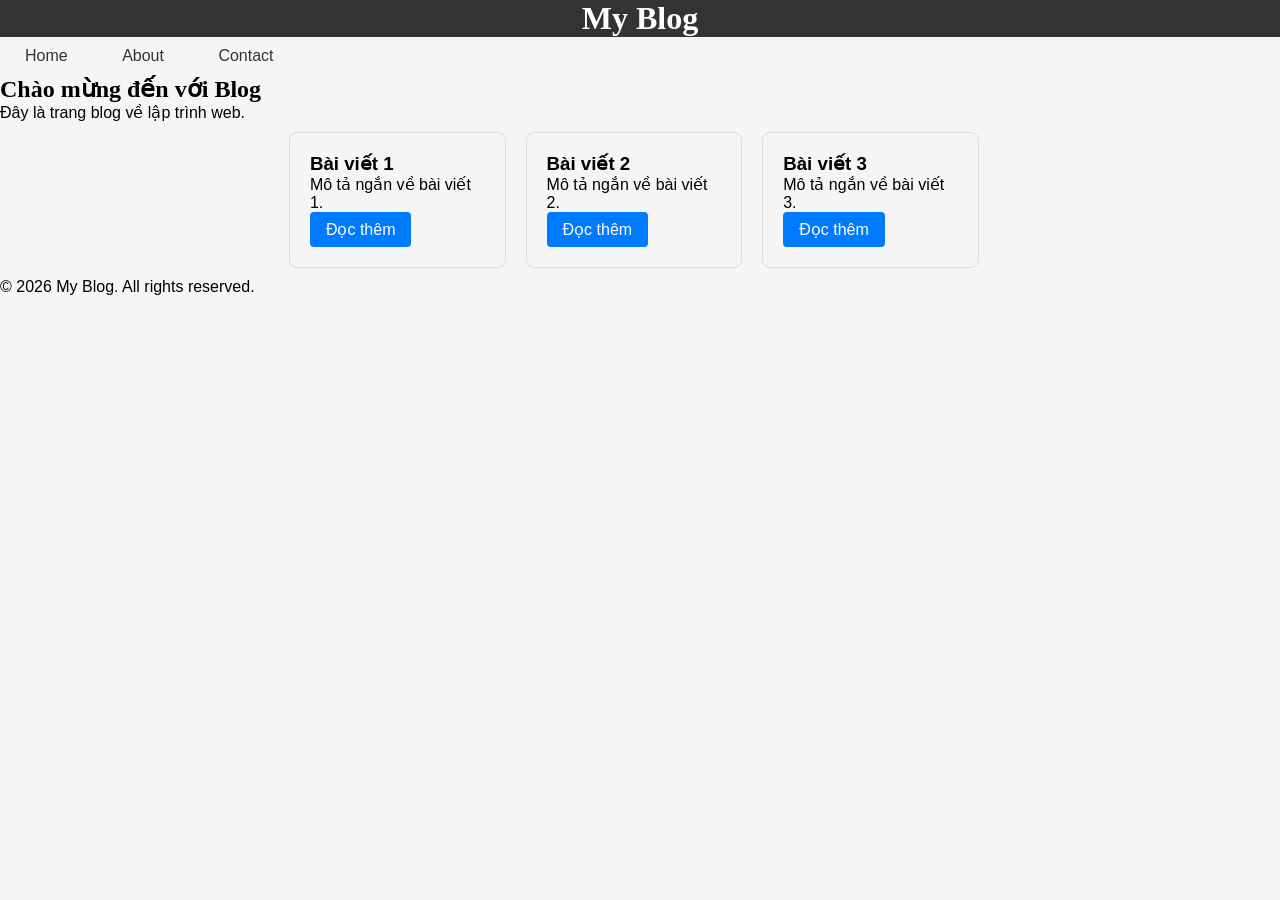
<file: Bai_th2/css2/index.html>
<!DOCTYPE html>
<html lang="en">
<head>
    <meta charset="UTF-8">
    <meta name="viewport" content="width=device-width, initial-scale=1.0">
    <title>Lab CSS cơ bản</title>
    <link rel="stylesheet" href="style.css"> 
</head>
<body>
   <header id="main-header">
        <h1>My Blog</h1>
    </header>
    
    <nav>
        <a href="#" class="nav-link">Home</a>
        <a href="#" class="nav-link">About</a>
        <a href="#" class="nav-link">Contact</a>
    </nav>
    
    <main>
        <section class="intro">
    <h2>Chào mừng đến với Blog</h2>
            <p>Đây là trang blog về lập trình web.</p>
        </section>
        <section class="posts">
    <article class="card">
        <h3>Bài viết 1</h3>
        <p>Mô tả ngắn về bài viết 1.</p>
        <a href="#" class="btn">Đọc thêm</a>
    </article>
    
    <article class="card">
        <h3>Bài viết 2</h3>
        <p>Mô tả ngắn về bài viết 2.</p>
        <a href="#" class="btn">Đọc thêm</a>
    </article>
    
    <article class="card">
        <h3>Bài viết 3</h3>
        <p>Mô tả ngắn về bài viết 3.</p>
        <a href="#" class="btn">Đọc thêm</a>
    </article>
</section>


    </main>
    
    <footer>
        <p>&copy; 2026 My Blog. All rights reserved.</p>
    </footer>

</body>
</html>
</file>
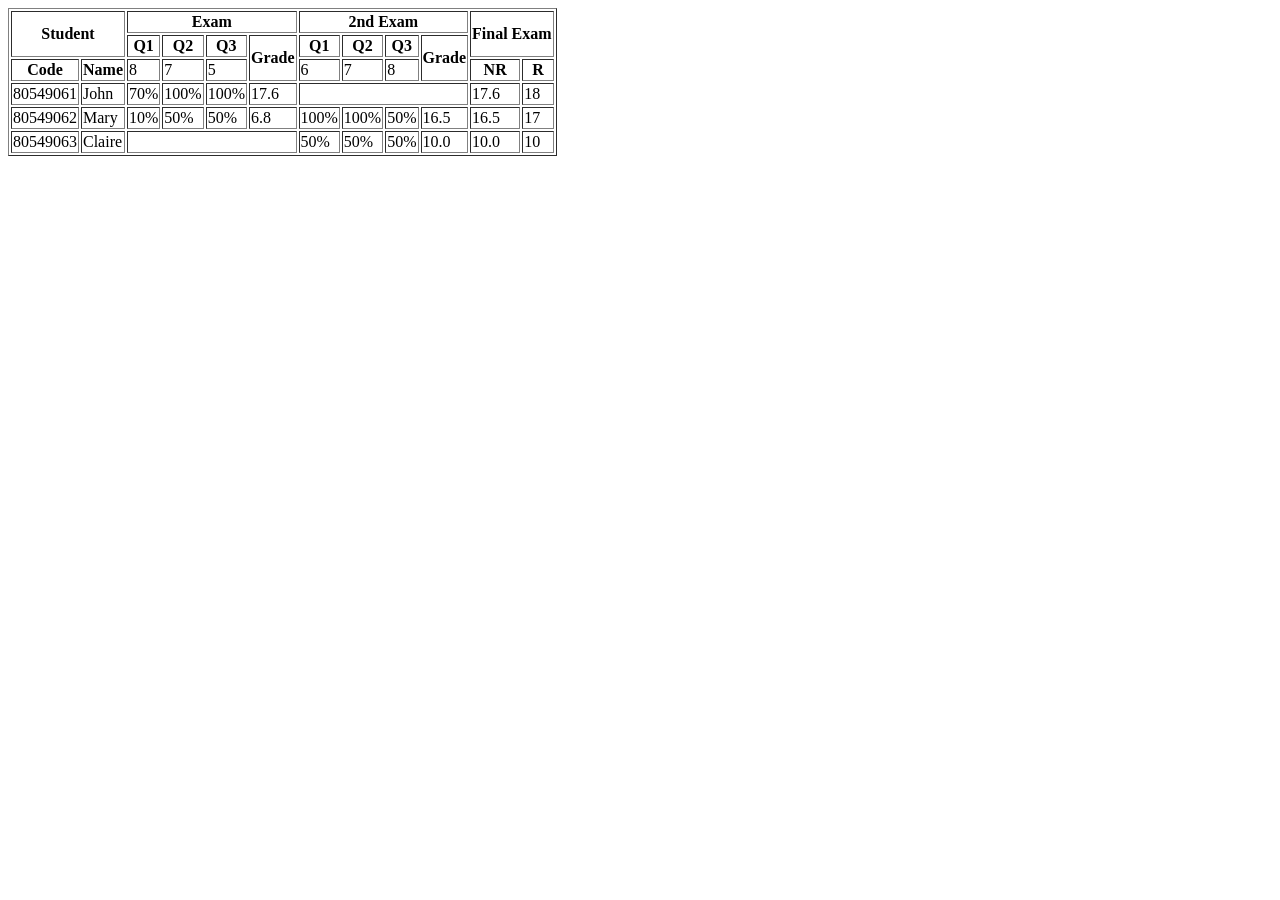
<file: Bai_th1/task3.html>
<!DOCTYPE html>
<html lang="en">
<head>
    <meta charset="UTF-8">
    <meta name="viewport" content="width=device-width, initial-scale=1.0">
    <title>bang</title>
</head>
<body> 
    <table border = "1"> 

         <thead>
        <tr> 
            <th colspan="2" rowspan="2">Student</th>
            <th colspan ="4">Exam</th>
            <th colspan ="4">2nd Exam</th>
            <th colspan ="2" rowspan="2">Final Exam</th>
        </tr>
        <tr>
            <th>Q1</th>
            <th>Q2</th>
            <th>Q3</th>
            <th rowspan="2">Grade</th>
            <th>Q1</th>
            <th>Q2</th>
            <th>Q3</th>
            <th rowspan="2">Grade</th>
        </tr>
        <tr>
            <th>Code</th>
            <th>Name</th>
            <td>8</td>
            <td>7</td>
            <td>5</td>
            <td>6</td>
            <td>7</td>
            <td>8</td>
            <th>NR</th>
            <th>R</th>

        </tr>
        <tr>
            <td>80549061</td>
            <td>John</td>
            <td>70%</td>
            <td>100%</td>
            <td>100%</td>
            <td>17.6</td>
            <td colspan="4"></td>
            <td>17.6</td>
            <td>18</td>
        </tr>
        <tr>
            <td>80549062</td>
            <td>Mary</td>
            <td>10%</td>
            <td>50%</td>
            <td>50%</td>
            <td>6.8</td>
            <td>100%</td>
            <td>100%</td>
            <td>50%</td>
            <td>16.5</td>
            <td>16.5</td>
            <td>17</td>
        </tr>
        <tr>
            <td>80549063</td>
            <td>Claire</td>
            <td colspan="4"></td>
            <td>50%</td>
            <td>50%</td>
            <td>50%</td>
            <td>10.0</td>
            <td>10.0</td>
            <td>10</td>
        </tr>
    </thead>
    <tbody> 
    </tbody>
    </table>
   
</body>
</html>
</file>
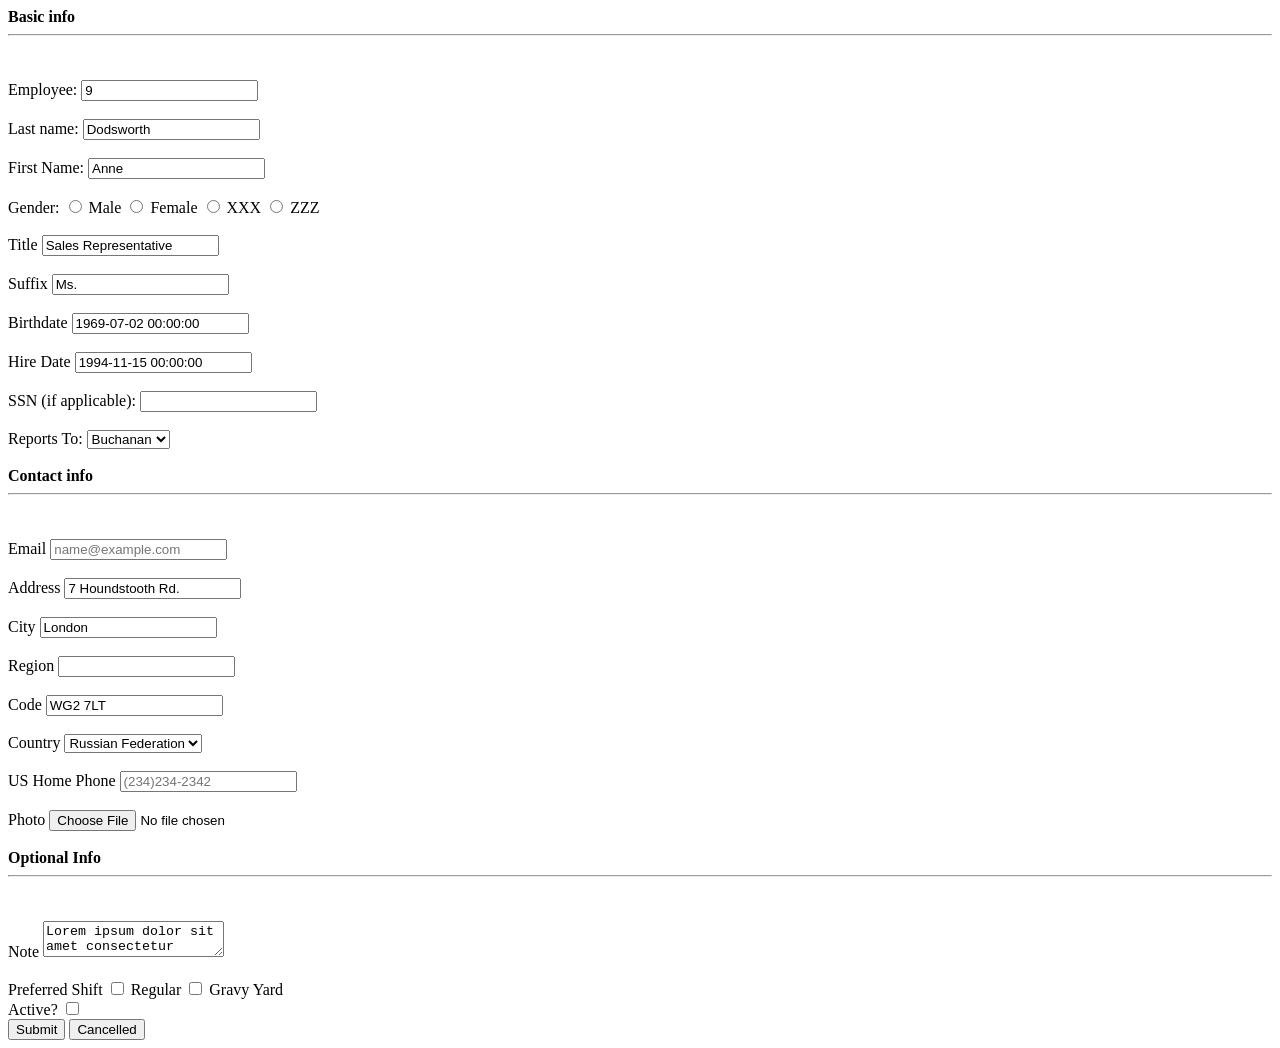
<file: Bai_th1/task4.html>
<!DOCTYPE html>
<html lang="en">
<head>
    <meta charset="UTF-8">
    <meta name="viewport" content="width=device-width, initial-scale=1.0">
    <title>form</title>
</head>
<body>
    <!DOCTYPE html>
<html>
<head>
    <meta charset="UTF-8">
    <title>Employee Form</title>
</head>
<body>

<form>


        <b>Basic info</b>
        <hr>
        <br><br>
        <label for="employee">Employee:</label>
        <input type="text" id ="employee" value ="9" readonly>
        <br><br>

        <label for="lname"> Last name:</label>
        <input type="text" id ="lname" name ="lname"value="Dodsworth" readonly>
        <br><br>

        <label for="fname"></label>First Name:
        <input type="text" id="fname" name="fname" value="Anne">
        <br><br>

        <label for="gender">Gender:</label>
        <input type="radio" id="gender" name="gender"> Male
        <input type="radio" id="gender"name="gender"> Female
        <input type="radio" id ="gender"name="gender"> XXX
        <input type="radio" id ="gender"name="gender"> ZZZ
        <br><br>

        <label for="title">Title</label>
        <input type="text" id="title" name="title" value="Sales Representative">
        <br><br>

        <label for="suffix">Suffix</label>
        <input type="text" id="suffix" name ="suffix"value="Ms.">
        <br><br>

        <label for="birthdate">Birthdate</label>
        <input type="text" id ="birthdate" value="1969-07-02 00:00:00">
        <br><br>

        <label for="hiredate">Hire Date </label>
        <input type="text" id ="hiredate" value="1994-11-15 00:00:00">
        <br><br>

        <label for="ssn">SSN (if applicable):</label>
        <input type="text">
        <br><br>

        <label for="reports">Reports To:</label>
        <select>
            <option value="buchanan">Buchanan</option>
            <option value="fuller">Fuller</option>
            <option value="leverling">Leverling</option>
        </select>
    <br><br>

    <b>Contact info</b>
    <hr>
    <br><br>
        <label for="email">Email</label>
        <input type="email" id ="email" placeholder="name@example.com">
        <br><br>

        <label for="address">Address</label>
        <input type="text" id="address"value="7 Houndstooth Rd.">
        <br><br>

        <label for="city">City</label>
        <input type="text" id="city" value="London">
        <br><br>

        <label for="region">Region</label>
        <input type="text" id="region" name="region" >
        <br><br>

        <label for="code">Code</label>
        <input type="text" id ="code" name="code"value="WG2 7LT">
        <br><br>

        <label for="countries">Country</label>
        <select id="countries" name="countries">
            <option value="rf">Russian Federation</option>
            <option value="us">USA</option>
            <option value="vn">Viet Nam</option>
        </select>
        <br><br>

        <label for="us tel">US Home Phone</label>
        <input type="tel" id="us tel" name="us tel" placeholder="(234)234-2342" pattern="[0-9]{3}-[0-9]{4}">
        <br><br>

        <label for="file">Photo</label>
        <input type="file" id="file" name="file">
    <br><br>
    <b>Optional Info</b>
    <hr>
    <br><br>
    <label for="note">Note</label>
    <textarea id="note" name="note">Lorem ipsum dolor sit amet consectetur 
        adipisicing elit. Dignissimos dolor eum perferendis hic quae ipsa error rem in repellat quaerat consequatur necessitatibus, esse est voluptatem neque cum nulla similique eos.</textarea>
    <br><br>
    <label for="pre_shift">Preferred Shift</label>
    <input type="checkbox" id="case1" name="case1" value="Regular">
    <label for="case1">Regular</label>
    <input type="checkbox" id="case2" name="case2" value="Gravy Yard">
    <label for="case2">Gravy Yard</label>
    <br>
    <label for="active">Active?</label>
    <input type="checkbox" id="active" name="active"value="Active">
    <br>
    <input type ="submit" value="Submit">
    <input type="button" value="Cancelled">

    
</form>

</body>
</html>

</body>
</html>
</file>
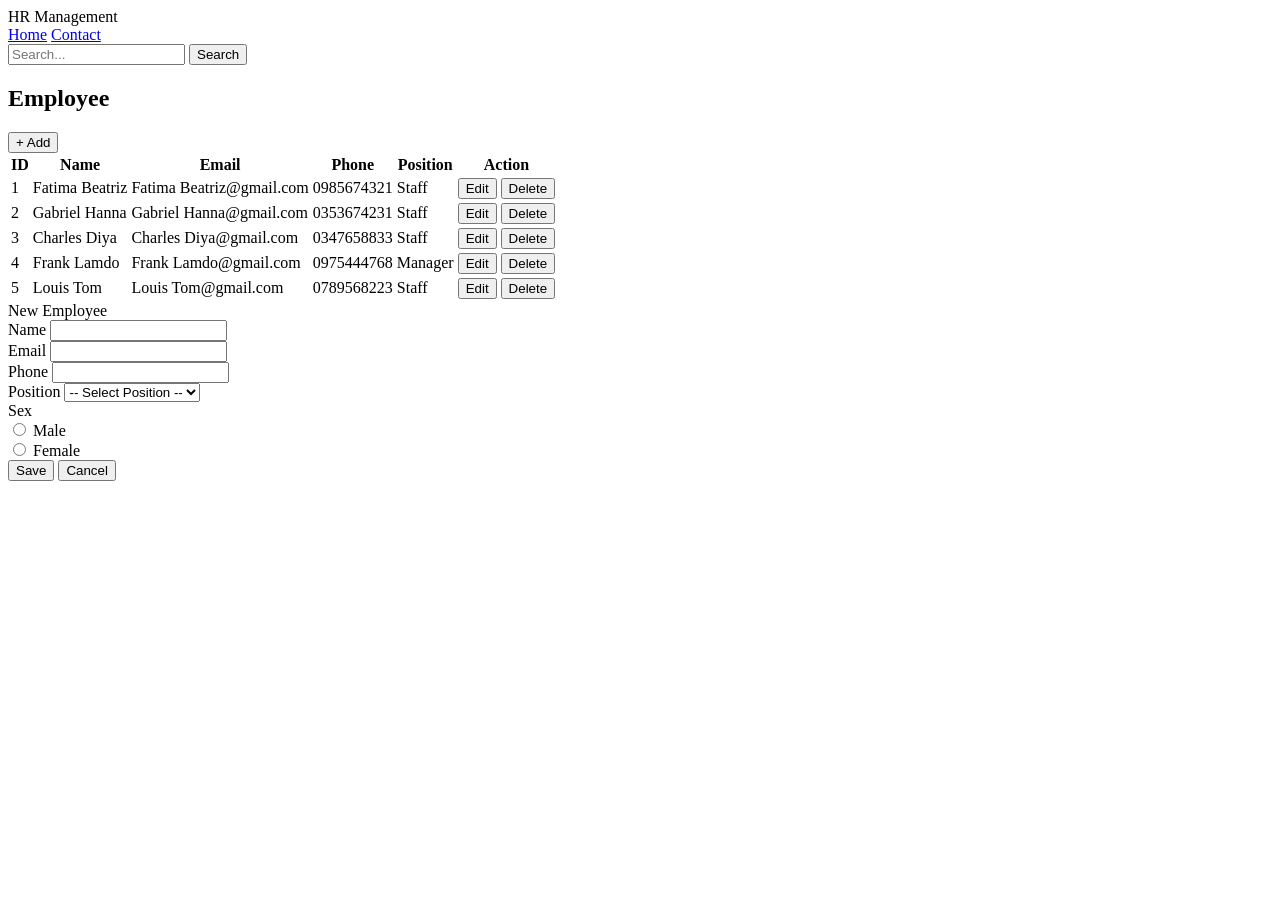
<file: Bai_th1/task5.html>
<!DOCTYPE html>
<html lang="en">
<head>
    <meta charset="UTF-8">
    <title>task5</title>
    <link rel="stylesheet" href="">
</head>
<body>


<header class="header">
    <div class="logo">HR Management</div>
    <nav>
        <a href="#">Home</a>
        <a href="#">Contact</a>
    </nav>
    <div class="search">
        <input type="text" placeholder="Search...">
        <button>Search</button>
    </div>
</header>


<div class="container">
    <div class="title">
        <h2>Employee</h2>
        <button class="add-btn">+ Add</button>
    </div>

    <table>
        <thead>
            <tr>
                <th>ID</th>
                <th>Name</th>
                <th>Email</th>
                <th>Phone</th>
                <th>Position</th>
                <th>Action</th>
            </tr>
        </thead>
        <tbody>
            <tr>
                <td>1</td>
                <td>Fatima Beatriz</td>
                <td>Fatima Beatriz@gmail.com</td>
                <td>0985674321</td>
                <td>Staff</td>
                <td>
                    <button class="edit">Edit</button>
                    <button class="delete">Delete</button>
                </td>
            </tr>
            <tr>
                <td>2</td>
                <td>Gabriel Hanna</td>
                <td>Gabriel Hanna@gmail.com</td>
                <td>0353674231</td>
                <td>Staff</td>
                <td>
                    <button class="edit">Edit</button>
                    <button class="delete">Delete</button>
                </td>
            </tr>
            <tr>
                <td>3</td>
                <td>Charles Diya</td>
                <td>Charles Diya@gmail.com</td>
                <td>0347658833</td>
                <td>Staff</td>
                <td>
                    <button class="edit">Edit</button>
                    <button class="delete">Delete</button>
                </td>
            </tr>
            <tr>
                <td>4</td>
                <td>Frank Lamdo</td>
                <td>Frank Lamdo@gmail.com</td>
                <td>0975444768</td>
                <td>Manager</td>
                <td>
                    <button class="edit">Edit</button>
                    <button class="delete">Delete</button>
                </td>
            </tr>
            <tr>
                <td>5</td>
                <td>Louis Tom</td>
                <td>Louis Tom@gmail.com</td>
                <td>0789568223</td>
                <td>Staff</td>
                <td>
                    <button class="edit">Edit</button>
                    <button class="delete">Delete</button>
                </td>
            </tr>
        </tbody>
    </table>
</div>

<div class="form-box">
    <div class="form-header">New Employee</div>

    <div class="form-body">
        <div class="row">
            <div>
                <label>Name</label>
                <input type="text">
            </div>
<div>
                <label>Email</label>
                <input type="email">
            </div>
        </div>

        <div class="row">
            <div>
                <label>Phone</label>
                <input type="text">
            </div>
            <div>
                <label>Position</label>
                <select>
                    <option>-- Select Position --</option>
                    <option>Staff</option>
                    <option>Manager</option>
                    <option>CEO</option>
                </select>
            </div>
        </div>

        <div class="row">
            <label>Sex</label> <br>
            <input type="radio" name="sex"> Male <br>
            <input type="radio" name="sex"> Female
        </div>
    </div>

    <div class="form-footer">
        <button class="save">Save</button>
        <button class="cancel">Cancel</button>
    </div>
</div>

</body>
</html>
</file>
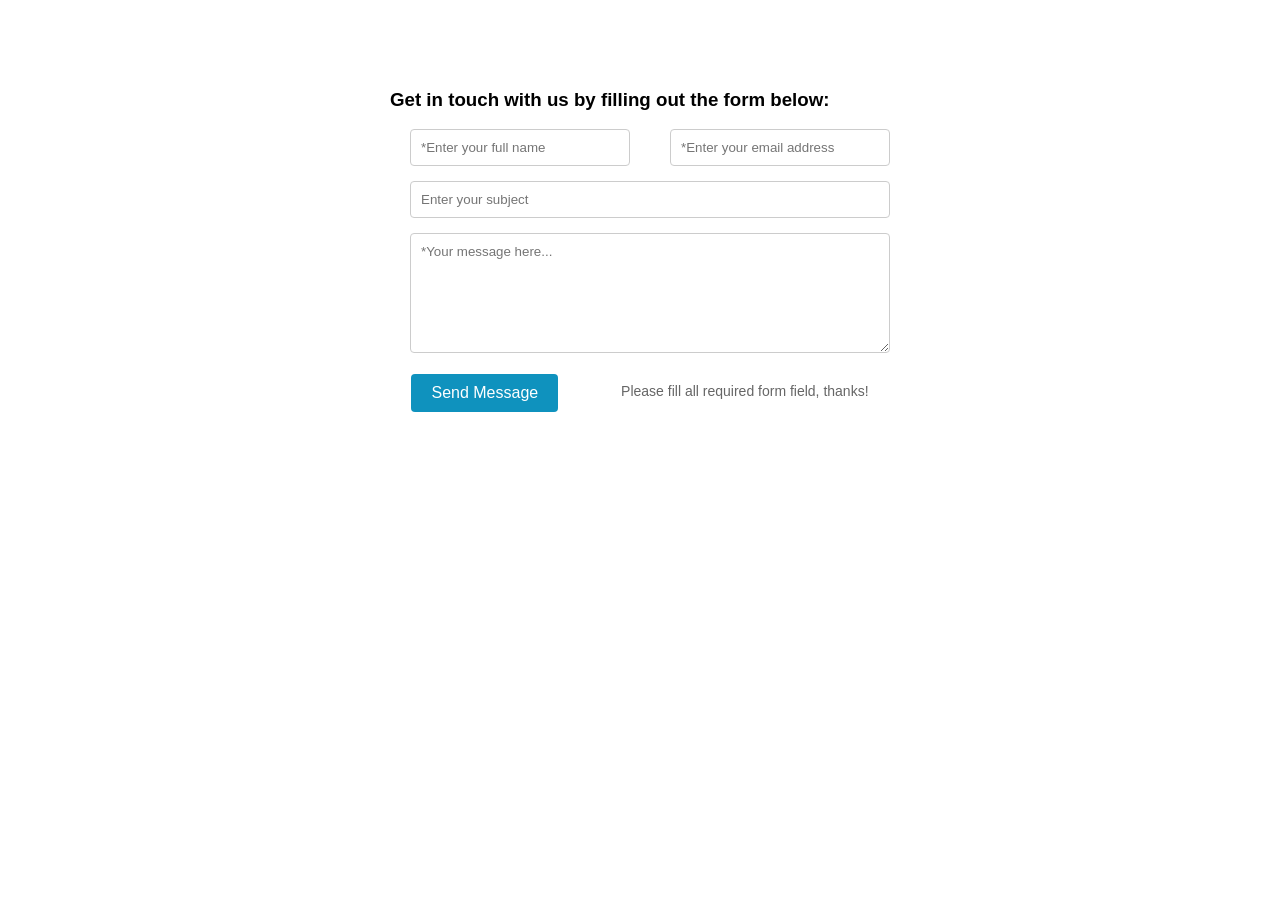
<file: contact-form/form.html>
<!DOCTYPE html>
<html lang="vi">
<head>
    <meta charset="UTF-8">
    <meta name="viewport" content="width=device-width, initial-scale=1.0">
    <title>Contact Form</title>
    <link rel="stylesheet" href="style.css">
</head>
<body>
    <h3>Get in touch with us by filling out the form below:</h3>
    <form>
        <div class="form-group">
            <label for="name"></label>
            <input type="text" id="name" name="name" placeholder="*Enter your full name" required>
            <label for="email"></label>
            <input type="email" id="email" name="email" placeholder="*Enter your email address" required>
        </div>

        <div class="form-group">
            <label for="subject"></label>
            <input type="text" id="subject" name="subject" placeholder="Enter your subject" required>
        </div>

        <div class="form-group">
            <label for="message"></label>
            <textarea id="message" name="message" placeholder="*Your message here..." required></textarea>
        </div>

        <div class="footer">
            <button type="submit">Send Message</button>
            <p class="message">Please fill all required form field, thanks!</p>
        </div>
    </form>
</body>
</html>
</file>
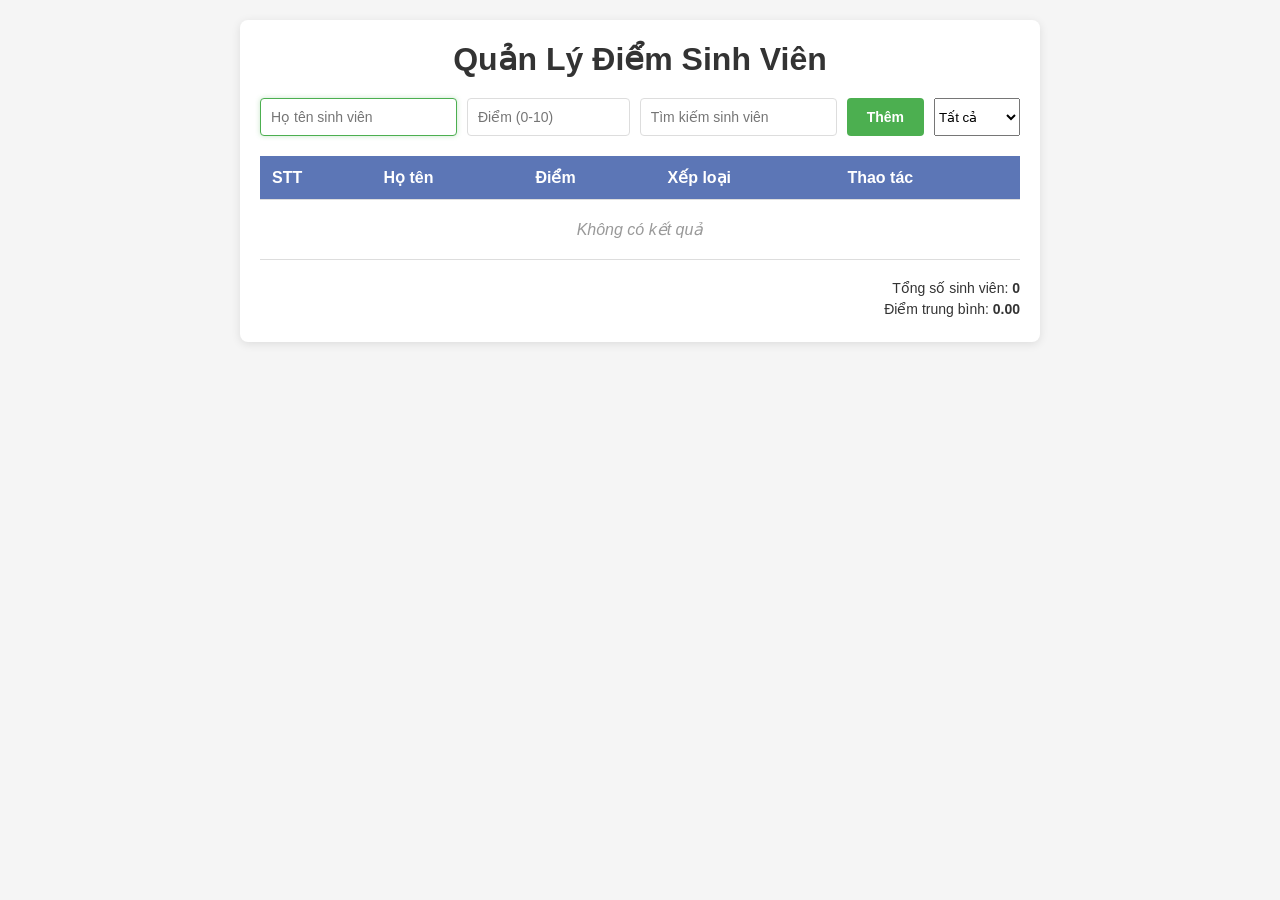
<file: bàiTh4/Bảng điểm sinh viên/Home.html>
<!DOCTYPE html>
<html lang="vi">
<head>
    <meta charset="UTF-8">
    <meta name="viewport" content="width=device-width, initial-scale=1.0">
    <title>Quản lý điểm sinh viên</title>
    <link rel="stylesheet" href="style.css">
</head> 
<body>
    <div class="container">
        <h1>Quản Lý Điểm Sinh Viên</h1>
        
        <div class="input-section">
            <input type="text" id="nameInput" placeholder="Họ tên sinh viên">
            <input type="number" id="scoreInput" placeholder="Điểm (0-10)" min="0" max="10" step="0.1">
            <input type="text" id="searchInput" placeholder="Tìm kiếm sinh viên">
            <button id="addBtn">Thêm</button>
            <select id="filterSelect">
    <option>Tất cả</option>
    <option>Giỏi</option>
    <option>Khá</option>
    <option>Trung bình</option>
    <option>Yếu</option>
</select>
        </div>

        <table>
            <thead>
                <tr>
                    <th>STT</th>
                    <th>Họ tên</th>
                    <th id="scoreHeader">Điểm</th>
                    <th>Xếp loại</th>
                    <th>Thao tác</th>
                </tr>
            </thead>
            <tbody id="tableBody">
            </tbody>
        </table>

        <div class="stats">
            <p>Tổng số sinh viên: <strong id="totalStudents">0</strong></p>
            <p>Điểm trung bình: <strong id="avgScore">0.00</strong></p>
        </div>
    </div>
    <script src="function.js"></script>
</body>
</html>
</file>
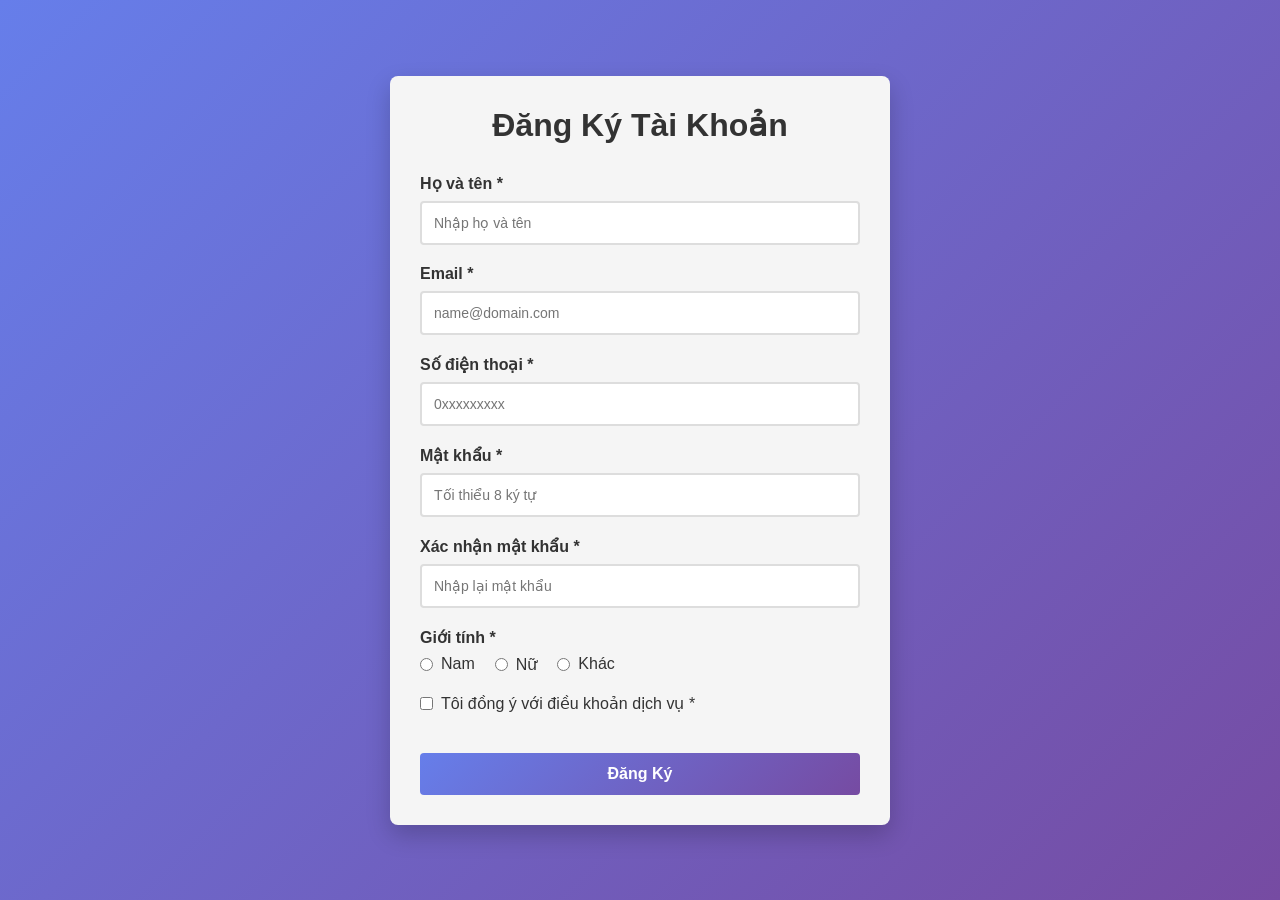
<file: bàiTh4/validation form/home.html>
<!DOCTYPE html>
<html lang="vi">
<head>
    <meta charset="UTF-8">
    <meta name="viewport" content="width=device-width, initial-scale=1.0">
    <title>Form Đăng Ký</title>
    <link rel="stylesheet" href="style.css">
</head>
<body>
    <div class="container">
        <h1>Đăng Ký Tài Khoản</h1>
        <div class="success-message" id="successMessage">Đăng ký thành công!</div>
        
        <form id="registerForm" novalidate>
            <!-- Họ và tên -->
            <div class="form-group">
                <label for="fullName">Họ và tên *</label>
                <input type="text" id="fullName" name="fullName" placeholder="Nhập họ và tên">
                <div class="error" id="fullNameError"></div>
            </div>
            
            <!-- Email -->
            <div class="form-group">
                <label for="email">Email *</label>
                <input type="email" id="email" name="email" placeholder="name@domain.com">
                <div class="error" id="emailError"></div>
            </div>
            
            <!-- Số điện thoại -->
            <div class="form-group">
                <label for="phone">Số điện thoại *</label>
                <input type="text" id="phone" name="phone" placeholder="0xxxxxxxxx">
                <div class="error" id="phoneError"></div>
            </div>
            
            <!-- Mật khẩu -->
            <div class="form-group">
                <label for="password">Mật khẩu *</label>
                <input type="password" id="password" name="password" placeholder="Tối thiểu 8 ký tự">
                <div class="error" id="passwordError"></div>
            </div>
            
            <!-- Xác nhận mật khẩu -->
            <div class="form-group">
                <label for="confirmPassword">Xác nhận mật khẩu *</label>
                <input type="password" id="confirmPassword" name="confirmPassword" placeholder="Nhập lại mật khẩu">
                <div class="error" id="confirmPasswordError"></div>
            </div>
            
            <!-- Giới tính -->
            <div class="form-group">
                <label>Giới tính *</label>
                <div class="radio-group">
                    <label>
                        <input type="radio" name="gender" value="male"> Nam
                    </label>
                    <label>
                        <input type="radio" name="gender" value="female"> Nữ
                    </label>
                    <label>
                        <input type="radio" name="gender" value="other"> Khác
                    </label>
                </div>
                <div class="error" id="genderError"></div>
            </div>
            
            <!-- Điều khoản -->
            <div class="form-group">
                <div class="checkbox-group">
                    <label>
                        <input type="checkbox" id="terms" name="terms">
                        Tôi đồng ý với điều khoản dịch vụ *
                    </label>
                </div>
                <div class="error" id="termsError"></div>
            </div>
            

            <button type="submit">Đăng Ký</button>
        </form>
    </div>
    <script src="script.js"></script>
</body>
</html>
</file>
<file: Bai_th2/css2/style.css>
*{
    margin:0;
    padding:0;
}
body{
    font-family:Arial;
    background-color:#f5f5f5;
}
#main-header{
    background-color:#333;
    color:white;
    text-align: center;
}
.nav-link{
    color:#333;
    text-decoration: none;
    padding:10px 15px;
}
h1,h2{
    font-family:'Georgia',serif;
}
nav a{
    display:inline-block;
    margin:0 10px;
}
a:hover{
    color:#ff6600;
    backgound-color:#eee;

}
*{
    box-sizing:border-box;
}
.posts{
    display:flex;
    margin:auto;
    max-width:fit-content;
}
.card{
    width: 30%;
    display: inline-block;
    border:1px solid #ddd;
    padding:20px;
    margin: 10px;
    backgound-color: white;
    border-radius: 8px;
}
.btn{
    display:inline-block;
    padding:8px 16px;
    background-color:#007bff;
    color:white;
    text-decoration: none;
    border-radius: 4px;
}
.btn:hover{
    background:#0056b3;
}
</file>
<file: contact-form/style.css>
body {
            font-family: Arial, sans-serif;
            max-width: 500px;
            margin: 50px auto;
            padding: 20px;
        }
        .form-group {
            display:flex;
            gap:20px;
            margin-bottom: 15px;
        }
        .form-group input{
            flex:1
        }
        label {
            display: block;
            margin-bottom: 5px;
            font-weight: bold;
        }
        input[type="text"],
        input[type="email"],
        textarea {
            width: 100%;
            padding: 10px;
            border: 1px solid #ccc;
            border-radius: 4px;
            box-sizing: border-box;
            font-family: Arial, sans-serif;
        }
        textarea {
            resize: vertical;
            min-height: 120px;
        }
        .footer {
            display:flex;
            gap:20px;
            margin-top: 20px;
            margin-right: auto;
            align-items: center;
            justify-content: space-around;

        }
        button {
            padding: 10px 20px;
            background-color:rgb(15, 146, 190);
            color: white;
            border: none;
            border-radius: 4px;
            cursor: pointer;
            font-size: 16px;
        }
        button:hover {
            background-color: #0056b3;
        }
        .message {
            justify-content: left;
            font-size: 14px;
            color: #666;
            margin-top: 10px;
        }
</file>
<file: bàiTh4/Bảng điểm sinh viên/style.css>
* {
            margin: 0;
            padding: 0;
            box-sizing: border-box;
        }
        body {
            font-family: Arial, sans-serif;
            background-color: #f5f5f5;
            padding: 20px;
        }
        .container {
            max-width: 800px;
            margin: 0 auto;
            background-color: white ;
            padding: 20px;
            border-radius: 8px;
            box-shadow: 0 2px 10px rgba(0,0,0,0.1);
        }
        h1 {
            text-align: center;
            color: #333;
            margin-bottom: 20px;
        }
        .input-section {
            display: flex;
            gap: 10px;
            margin-bottom: 20px;
        }
        input {
            flex: 1;
            padding: 10px;
            border: 1px solid #ddd;
            border-radius: 4px;
            font-size: 14px;
        }
        input:focus {
            outline: none;
            border-color: #4CAF50;
            box-shadow: 0 0 5px rgba(76,175,80,0.3);
        }
        button {
            padding: 10px 20px;
            background-color: #4CAF50;
            color: white;
            border: none;
            border-radius: 4px;
            cursor: pointer;
            font-size: 14px;
            font-weight: bold;
        }
        button:hover {
            background-color: #4c68afe7;
        }
        table {
            width: 100%;
            border-collapse: collapse;
            margin-bottom: 20px;
        }
        thead {
            background-color: #4c68afe7;
            color: white;
        }
        th, td {
            padding: 12px;
            text-align: left;
            border-bottom: 1px solid #ddd;
        }
        tbody tr:hover {
            background-color: #f9f9f9;
        }
        .yellow-bg {
            background-color: #fff3cd;
        }
        .delete-btn {
            background-color: #f44336;
            padding: 6px 12px;
            font-size: 12px;
        }
        .delete-btn:hover {
            background-color: #da190b;
        }
        .stats {
            text-align: right;
            font-size: 14px;
            color: #333;
        }
        .stats p {
            margin: 5px 0;
        }
        .empty-message {
            text-align: center;
            color: #999;
            padding: 20px;
            font-style: italic;
        }
</file>
<file: bàiTh4/validation form/style.css>
* {
            margin: 0;
            padding: 0;
            box-sizing:border-box;
        }
        
        body {
            font-family: Arial, sans-serif;
            background: linear-gradient(135deg, #667eea 0%, #764ba2 100%);
            min-height: 100vh;
            display: flex;
            justify-content: center;
            align-items: center;
            padding: 20px;
        }
        
        .container {
            background: rgb(245, 245, 245);
            padding: 30px;
            border-radius: 8px;
            box-shadow: 0 10px 25px rgba(0, 0, 0, 0.2);
            width: 100%;
            max-width: 500px;
        }
        
        h1 {
            text-align: center;
            margin-bottom: 30px;
            color: #333;
        }
        
        .form-group {
            margin-bottom: 20px;
        }
        
        label {
            display: flex;
            margin-bottom: 8px;
            color: #333;
            font-weight: bold;
        }
        
        input[type="text"],
        input[type="email"],
        input[type="password"] {
            width: 100%;
            padding: 12px;
            border: 2px solid #ddd;
            border-radius: 4px;
            font-size: 14px;
            transition: border-color 0.3s;
        }
        
        input[type="text"]:focus,
        input[type="email"]:focus,
        input[type="password"]:focus {
            outline: none;
            border-color: #667eea;
        }
        
        .radio-group,
        .checkbox-group {
            display: flex;
            gap: 20px;
            margin-top: 8px;
        }
        
        .radio-group label,
        .checkbox-group label {
            display: flex;
            align-items: center;
            margin-bottom: 0;
            font-weight: normal;
        }
        
        input[type="radio"],
        input[type="checkbox"] {
            margin-right: 8px;
        }
        
        .error {
            color: #e74c3c;
            font-size: 12px;
            margin-top: 5px;
            display: none;
        }
        
        .error.show {
            display: block;
        }
        
        input.invalid {
            border-color: #e74c3c;
        }
        
        button {
            width: 100%;
            padding: 12px;
            background: linear-gradient(135deg, #667eea 0%, #764ba2 100%);
            color: white;
            border: none;
            border-radius: 4px;
            font-size: 16px;
            font-weight: bold;
            cursor: pointer;
            margin-top: 20px;
            transition: transform 0.2s;
        }
        
        button:hover {
            transform: translateY(-2px);
        }
        
        .success-message {
            background: #2ecc71;
            color: white;
            padding: 15px;
            border-radius: 4px;
            margin-bottom: 20px;
            display: none;
        }
</file>
